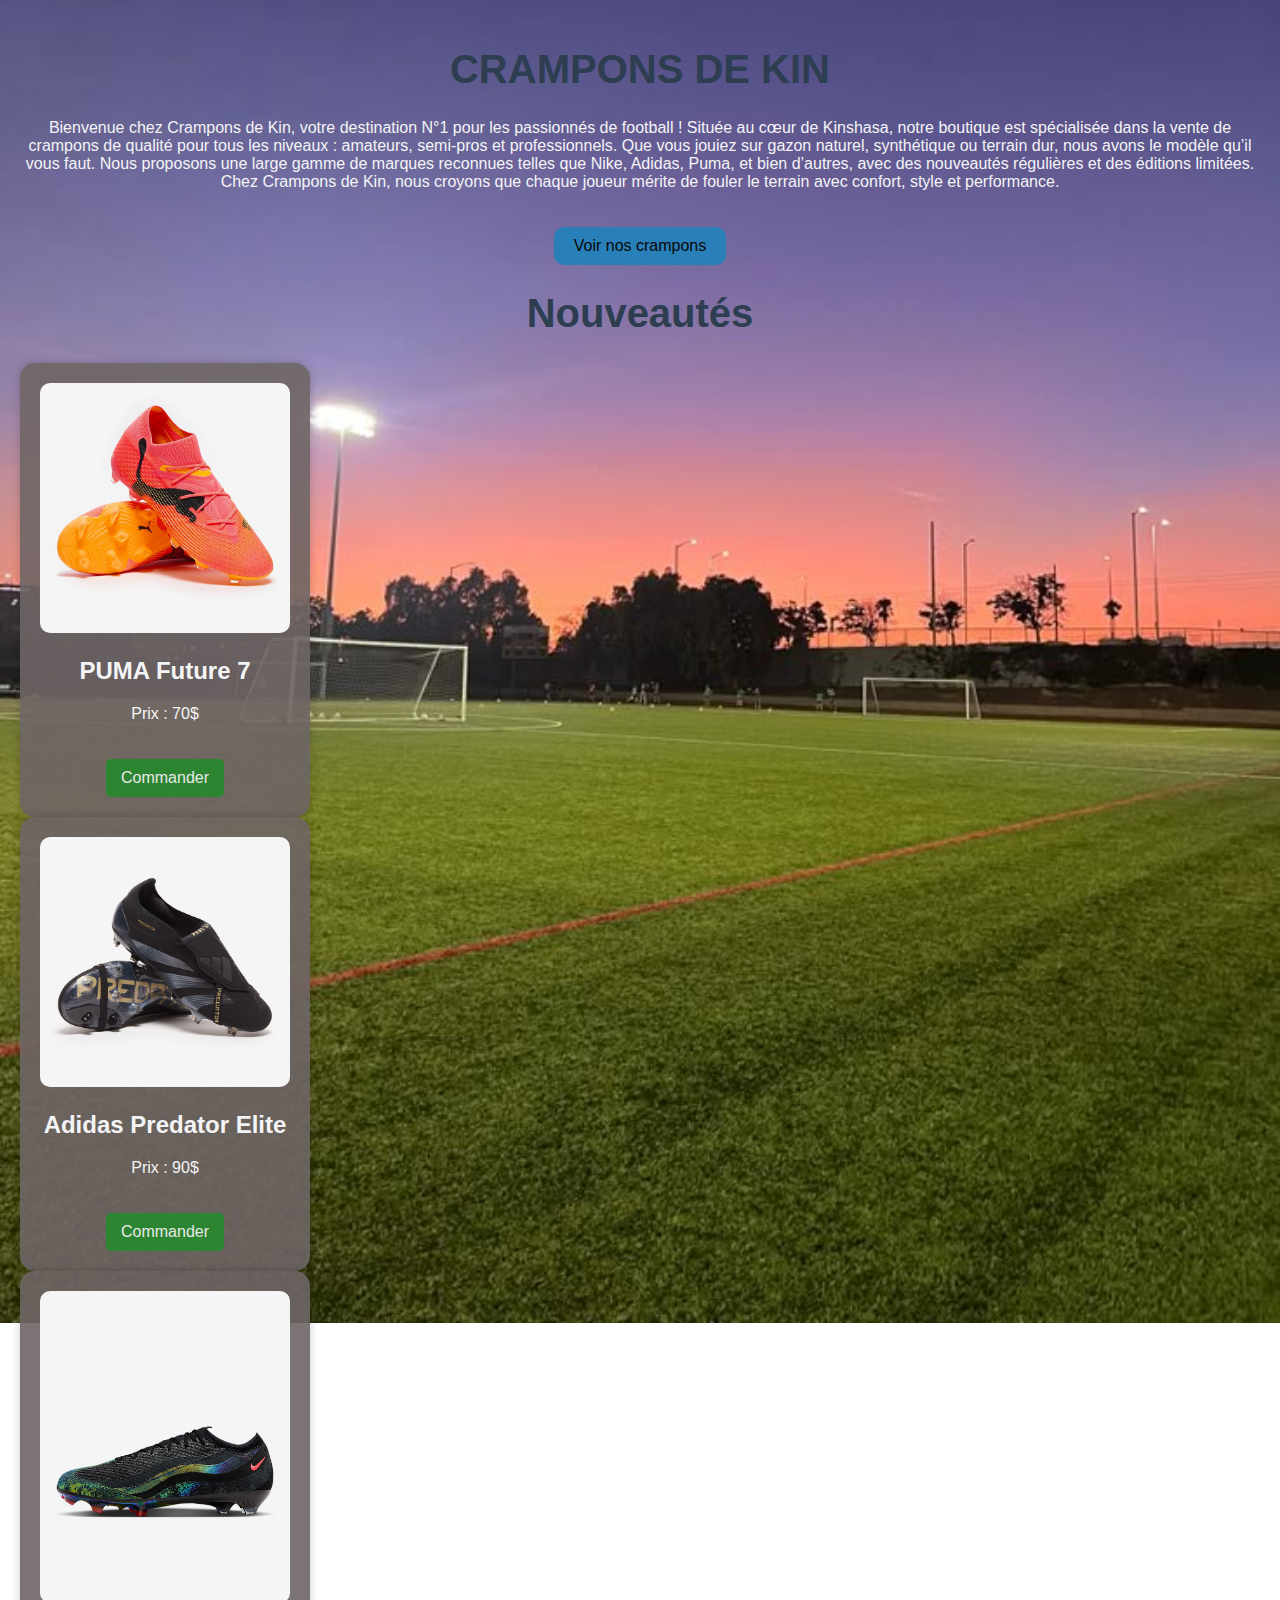
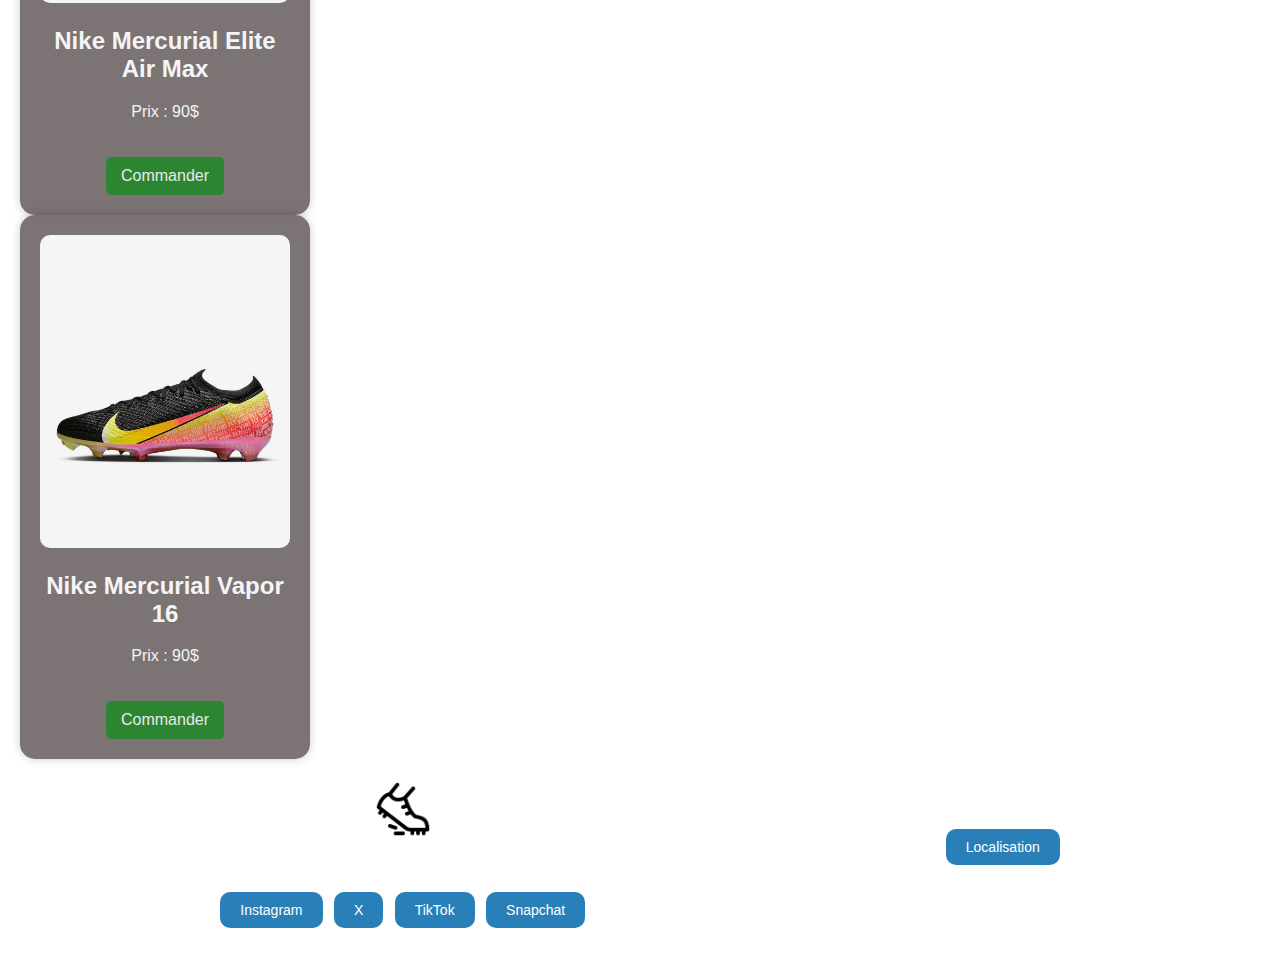
<file: index.html>
<!DOCTYPE html><html lang="fr">
  
<html lang="fr">
<head>
    <meta name="viewport" content="width=device-width, initial-scale=1.0">
    <meta charset="UTF-8"/>
    <meta name="viewport" content="width=device-width, initial-scale=1.0"/>
    <title>Crampons de kin</title>
    <link rel="stylesheet" href="style.css"/>
</head>
<body>
    <div class="overlay"></div>
    <h1>CRAMPONS DE KIN</h1>
    </div>
    <p>Bienvenue chez Crampons de Kin, votre destination N°1 pour les passionnés de football !
Située au cœur de Kinshasa, notre boutique est spécialisée dans la vente de crampons de qualité pour tous les niveaux : amateurs, semi-pros et professionnels. Que vous jouiez sur gazon naturel, synthétique ou terrain dur, nous avons le modèle qu’il vous faut.
Nous proposons une large gamme de marques reconnues telles que Nike, Adidas, Puma, et bien d’autres, avec des nouveautés régulières et des éditions limitées. Chez Crampons de Kin, nous croyons que chaque joueur mérite de fouler le terrain avec confort, style et performance.</p>

<a href="produits.html">Voir nos crampons</a>


  <!-- Formulaire de livraison -->
<div id="formulaire-livraison" class="formulaire-livraison">
  <a href="#" class="fermer">✖</a> 
  <h2>Formulaire de Livraison</h2>
  <form action="formulaire_paiement.html" method="get">
    <label>Nom complet :</label>
    <input type="text" name="nom" required><br><br>

    <label>Adresse :</label>
    <input type="text" name="adresse" required><br><br>

    <label>Référence :</label>
    <input type="text" name="ville" required><br><br>

    <label>Taille :</label>
    <input type="text" name="code_postal" required><br><br>

    <label>Téléphone :</label>
    <input type="tel" name="telephone" required><br><br>

    <button type="submit">Continuer vers le paiement</button>
  </form>
</div>

  <div class="overlay">
    <h1>Nouveautés</h1>

    <div class="produits-container">
      <div class="produit">
        <img src="fond.jpg/Lock into the future wearing PUMA Future 7….jpg" alt="Crampon 1">
        <h2>PUMA Future 7</h2> 
        <p>Prix : 70$</p>
        <a href="#formulaire-livraison" class="btn-commander">Commander</a>
      </div>

      <div class="produit">
        <img src="fond.jpg/Score from anywhere wearing adidas Predator Elite….jpg" alt="Crampon 2"> 
        <h2>Adidas Predator Elite</h2>
        <p>Prix : 90$</p>
        <a href="#formulaire-livraison" class="btn-commander">Commander</a>
      </div>

      <div class="produit">
        <img src="fond.jpg/puma.jpg" alt="Crampon 3"> 
        <h2>Nike Mercurial Elite Air Max</h2>
        <p>Prix : 90$</p>
        <a href="#formulaire-livraison" class="btn-commander">Commander</a>
      </div>

      <div class="produit">
        <img src="fond.jpg/nike.jpg" alt="Crampon 4"> 
        <h2>Nike Mercurial Vapor 16</h2>
        <p>Prix : 90$</p>
        <a href="#formulaire-livraison" class="btn-commander">Commander</a> 
      </div>
    </div>
  </div>
  <footer style="padding: 20px; font-family: Arial; font-size: 14px; color: white;">
  <div style="display: flex; justify-content: space-around; flex-wrap: wrap;">

    <!-- Colonne 1 : logo + réseaux -->
    <div>
      <img src="fond.jpg/6702498.png" alt="Logo" style="width: 60px;"><br>
      crampons de kin
      <p>
        <a href="https://www.instagram.com/mziiiiiii__boys" target="_blank" style="color: white;">Instagram</a> |
<a href="https://twitter.com/Mziiiiiiii_boy" target="_blank" style="color: white;">X</a> |
<a href="https://www.tiktok.com/@mziii_boys" target="_blank" style="color: white;">TikTok</a> |
<a href="https://www.snapchat.com/add/odon_667" target="_blank" style="color: white;">Snapchat</a>
      </p>
    </div>

    <!-- Colonne 3 -->
    <div>
      <strong>Où nous trouver</strong>
      <ul style="list-style: none; padding-left: 0;">
        <li><a href="https://maps.app.goo.gl/a11CD1NcLZYYeCtK8?g_st=com.google.maps.preview.copy" target="_blank" style="color: white;">Localisation</a></li>
      </ul>
    </div>

  </div>
</footer>
</body>
</html>
</file>
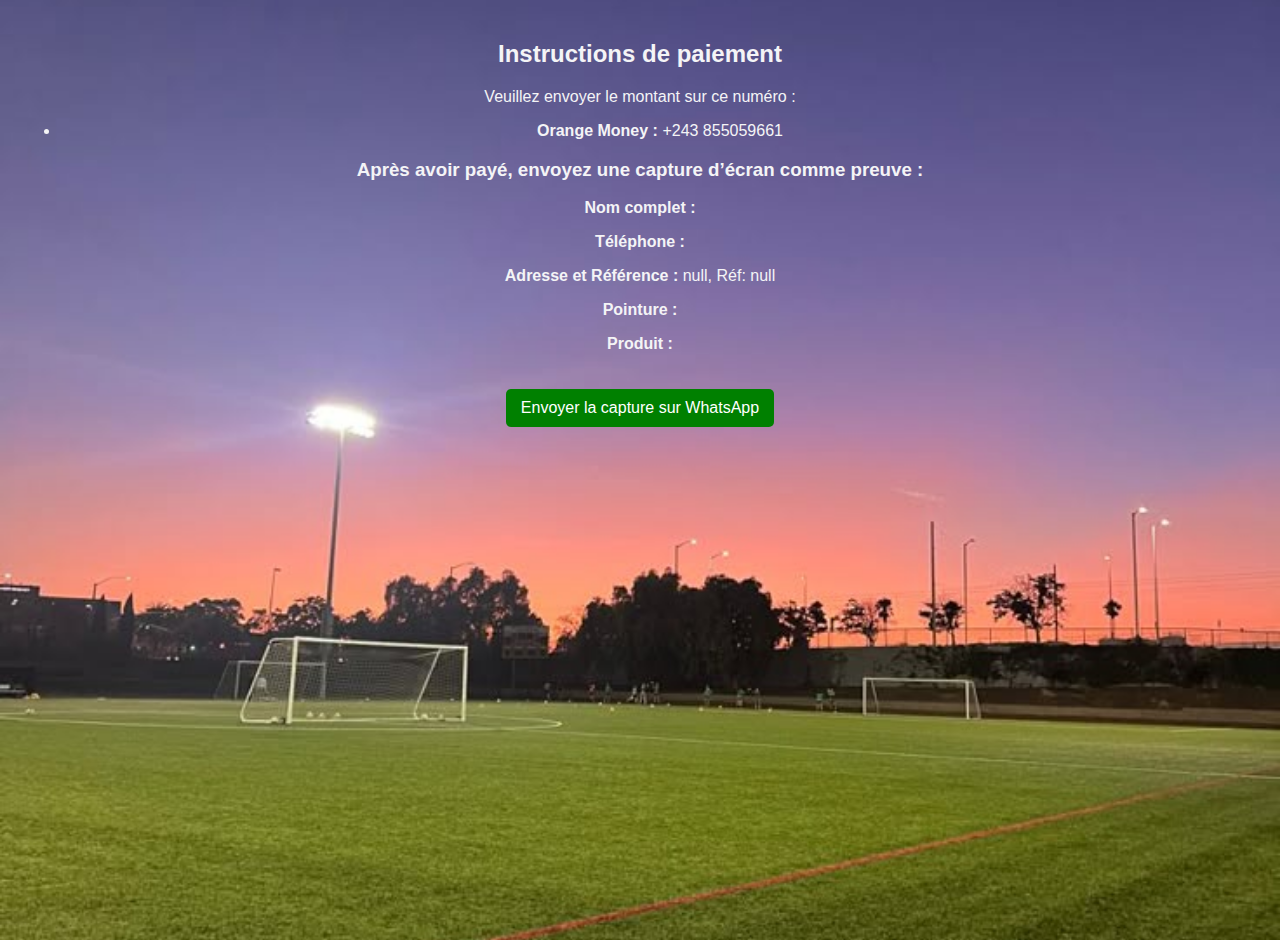
<file: formulaire_paiement.html>
<!DOCTYPE html>
<html lang="fr">
<head>
  <meta charset="UTF-8">
  <meta name="viewport" content="width=device-width, initial-scale=1.0">
  <title>Paiement</title>
  <link rel="stylesheet" href="style.css">
</head>
<body>

<div class="instructions">
  <h2>Instructions de paiement</h2>
  <p>Veuillez envoyer le montant sur ce numéro :</p>

  <ul>
    <li><strong>Orange Money :</strong> +243 855059661</li>
  </ul>

  <h3>Après avoir payé, envoyez une capture d’écran comme preuve :</h3>

  <!-- Infos du client récupérées depuis le formulaire de livraison -->
  <p><strong>Nom complet :</strong> <span id="nomClient"></span></p>
  <p><strong>Téléphone :</strong> <span id="telClient"></span></p>
  <p><strong>Adresse et Référence :</strong> <span id="adresseClient"></span></p>
  <p><strong>Pointure :</strong> <span id="tailleClient"></span></p>
  <p><strong>Produit :</strong> <span id="produitClient"></span></p>

  <!--  Lien WhatsApp -->
  <a id="lienWhatsApp"
     href="#"
     target="_blank"
     style="display:inline-block; padding:10px 15px; background-color:green; color:white; text-decoration:none; border-radius:5px;">
    Envoyer la capture sur WhatsApp
  </a>
</div>

<!--  Script JS  -->
<script>
  function getParam(nom) {
    const urlParams = new URLSearchParams(window.location.search);
    return urlParams.get(nom);
  }

  
  const nom = getParam('nom');
  const tel = getParam('telephone');
  const adresse = getParam('adresse');
  const ville = getParam('ville'); // référence
  const taille = getParam('code_postal'); // pointure
  const produit = getParam('produit');

  
  document.getElementById('nomClient').textContent = nom;
  document.getElementById('telClient').textContent = tel;
  document.getElementById('adresseClient').textContent = `${adresse}, Réf: ${ville}`;
  document.getElementById('tailleClient').textContent = taille;
  document.getElementById('produitClient').textContent = produit;

  
  const message = `Commande crampon:%0A🧑 Nom: ${nom}%0A📞 Téléphone: ${tel}%0A🏠 Adresse: ${adresse}%0A🏷️ Réf: ${ville}%0A👟 Pointure: ${taille}%0A📦 Produit: ${produit}%0A✅ J'ai effectué le paiement, voici la capture.`;

  
  const numeroWhatsApp = "243855059661";
  const lien = `https://wa.me/${numeroWhatsApp}?text=${message}`;

  document.getElementById('lienWhatsApp').href = lien;
</script>

</body>
</html>
</file>
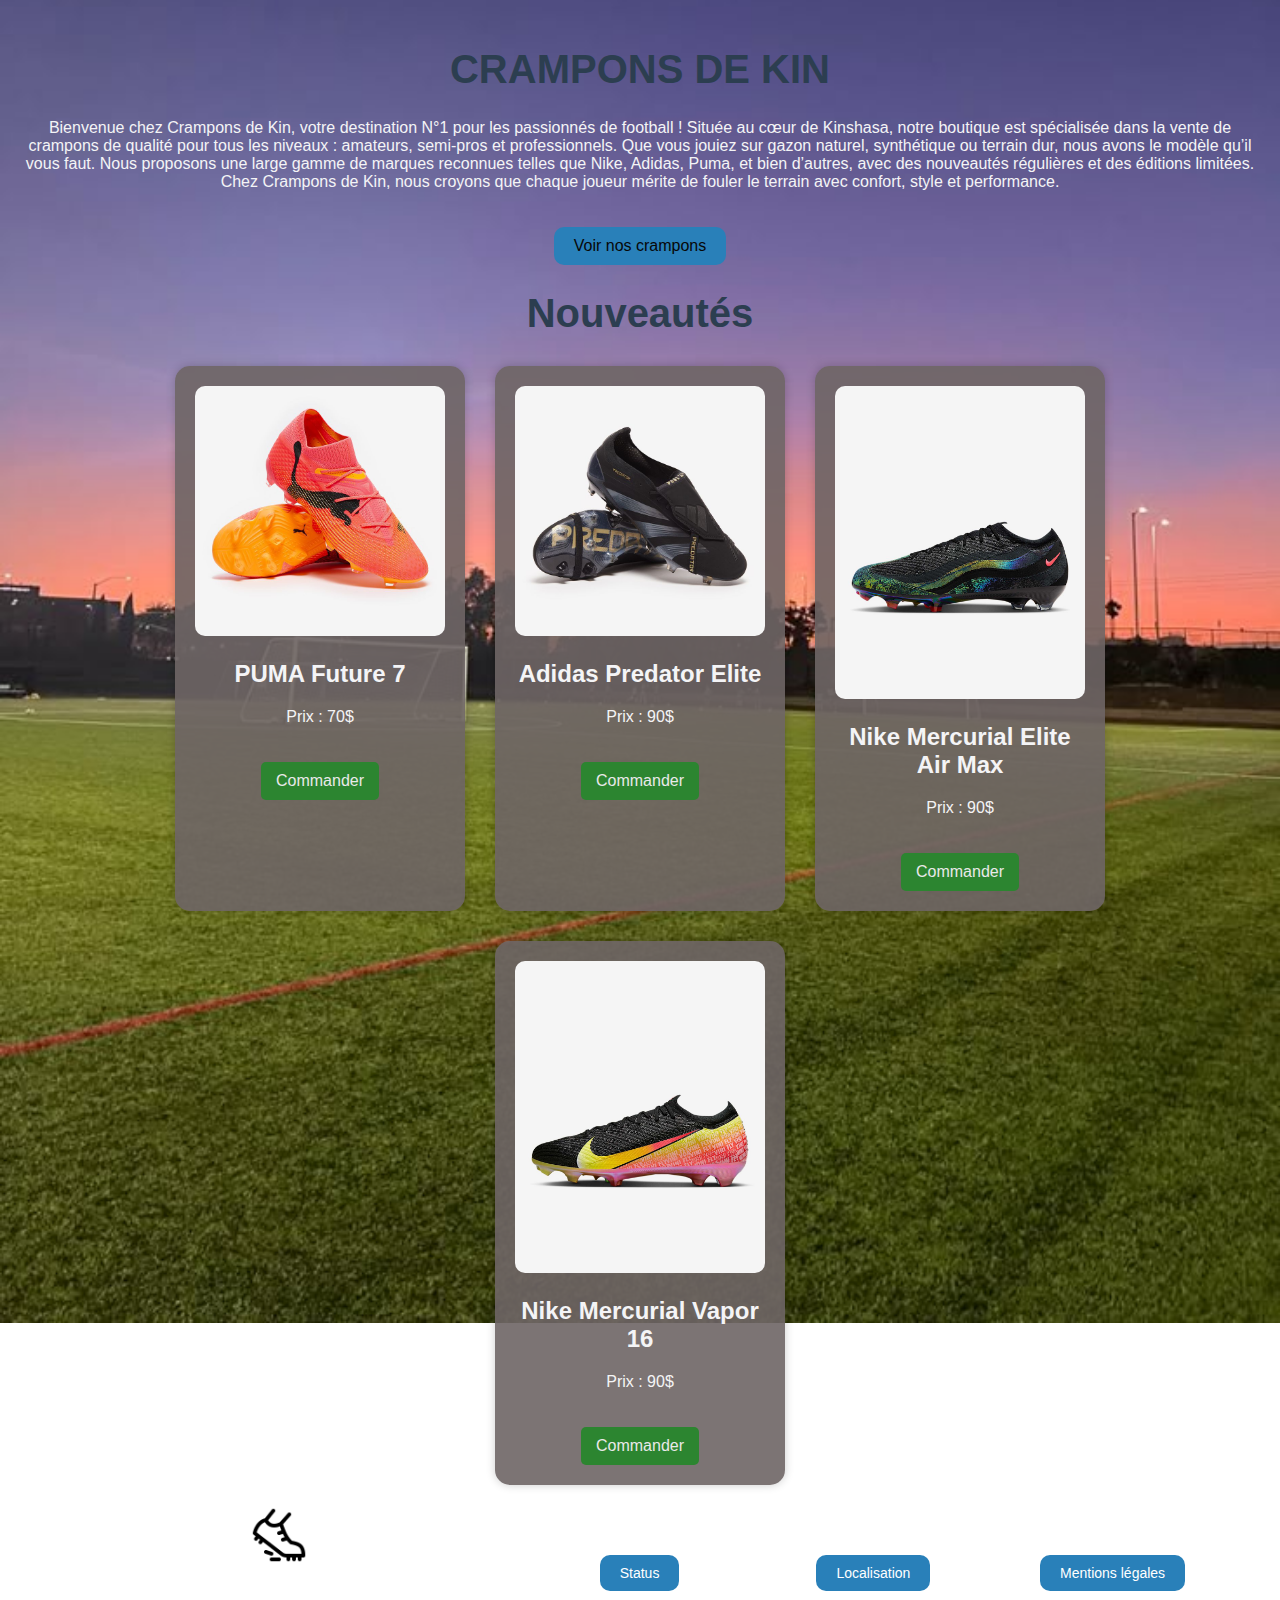
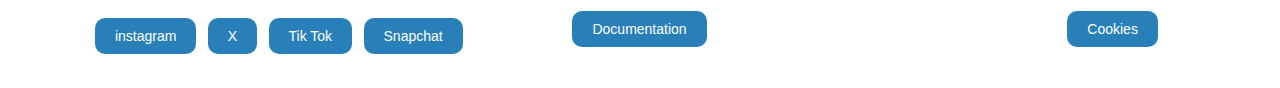
<file: odon.html>
<!DOCTYPE html><html lang="fr">
  
<html lang="fr">
<head>
    <meta charset="UTF-8"/>
    <meta name="viewport" content="width=device-width, initial-scale=1.0"/>
    <title>Mon site</title>
    <link rel="stylesheet" href="style.css"/>
</head>
<body>
    <div class="overlay"></div>
    <h1>CRAMPONS DE KIN</h1>
    </div>
    <p>Bienvenue chez Crampons de Kin, votre destination N°1 pour les passionnés de football !
Située au cœur de Kinshasa, notre boutique est spécialisée dans la vente de crampons de qualité pour tous les niveaux : amateurs, semi-pros et professionnels. Que vous jouiez sur gazon naturel, synthétique ou terrain dur, nous avons le modèle qu’il vous faut.
Nous proposons une large gamme de marques reconnues telles que Nike, Adidas, Puma, et bien d’autres, avec des nouveautés régulières et des éditions limitées. Chez Crampons de Kin, nous croyons que chaque joueur mérite de fouler le terrain avec confort, style et performance.</p>

<a href="produits.html">Voir nos crampons</a>


  <!-- Formulaire de livraison -->
<div id="formulaire-livraison" class="formulaire-livraison">
  <a href="#" class="fermer">✖</a> 
  <h2>Formulaire de Livraison</h2>
  <form action="formulaire_paiement.html" method="get">
    <label>Nom complet :</label>
    <input type="text" name="nom" required><br><br>

    <label>Adresse :</label>
    <input type="text" name="adresse" required><br><br>

    <label>Référence :</label>
    <input type="text" name="ville" required><br><br>

    <label>Taille :</label>
    <input type="text" name="code_postal" required><br><br>

    <label>Téléphone :</label>
    <input type="tel" name="telephone" required><br><br>

    <button type="submit">Continuer vers le paiement</button>
  </form>
</div>

  <div class="overlay">
    <h1>Nouveautés</h1>

    <div class="produits">
      <div class="produit">
        <img src="fond.jpg/Lock into the future wearing PUMA Future 7….jpg" alt="Crampon 1">
        <h2>PUMA Future 7</h2> 
        <p>Prix : 70$</p>
        <a href="#formulaire-livraison" class="btn-commander">Commander</a>
      </div>

      <div class="produit">
        <img src="fond.jpg/Score from anywhere wearing adidas Predator Elite….jpg" alt="Crampon 2"> 
        <h2>Adidas Predator Elite</h2>
        <p>Prix : 90$</p>
        <a href="#formulaire-livraison" class="btn-commander">Commander</a>
      </div>

      <div class="produit">
        <img src="fond.jpg/puma.jpg" alt="Crampon 3"> 
        <h2>Nike Mercurial Elite Air Max</h2>
        <p>Prix : 90$</p>
        <a href="#formulaire-livraison" class="btn-commander">Commander</a>
      </div>

      <div class="produit">
        <img src="fond.jpg/nike.jpg" alt="Crampon 4"> 
        <h2>Nike Mercurial Vapor 16</h2>
        <p>Prix : 90$</p>
        <a href="#formulaire-livraison" class="btn-commander">Commander</a> 
      </div>
    </div>
  </div>
  <footer style="padding: 20px; font-family: Arial; font-size: 14px; color: white;">
  <div style="display: flex; justify-content: space-around; flex-wrap: wrap;">

    <!-- Colonne 1 : logo + réseaux -->
    <div>
      <img src="fond.jpg/6702498.png" alt="Logo" style="width: 60px;"><br>
      crampons de kin
      <p>
        <a href="#" style="color: white;">instagram</a> |
        <a href="#" style="color: white;">X</a> |
        <a href="#" style="color: white;">Tik Tok</a> |
        <a href="#" style="color: white;">Snapchat</a>
      </p>
    </div>

    <!-- Colonne 2 -->
    <div>
      <strong>Contactez Nous</strong>
      <ul style="list-style: none; padding-left: 0;">
        <li><a href="#" style="color: white;">Status</a></li>
        <li><a href="#" style="color: white;">Documentation</a></li>
      </ul>
    </div>

    <!-- Colonne 3 -->
    <div>
      <strong>Où nous trouver</strong>
      <ul style="list-style: none; padding-left: 0;">
        <li><a href="#" style="color: white;">Localisation</a></li>
        
      </ul>
    </div>

    <!-- Colonne 4 -->
    <div>
      <strong>Autres</strong>
      <ul style="list-style: none; padding-left: 0;">
        <li><a href="#" style="color: white;">Mentions légales</a></li>
        <li><a href="#" style="color: white;">Cookies</a></li>
      </ul>
    </div>

  </div>
</footer>
</body>
</html>
</file>
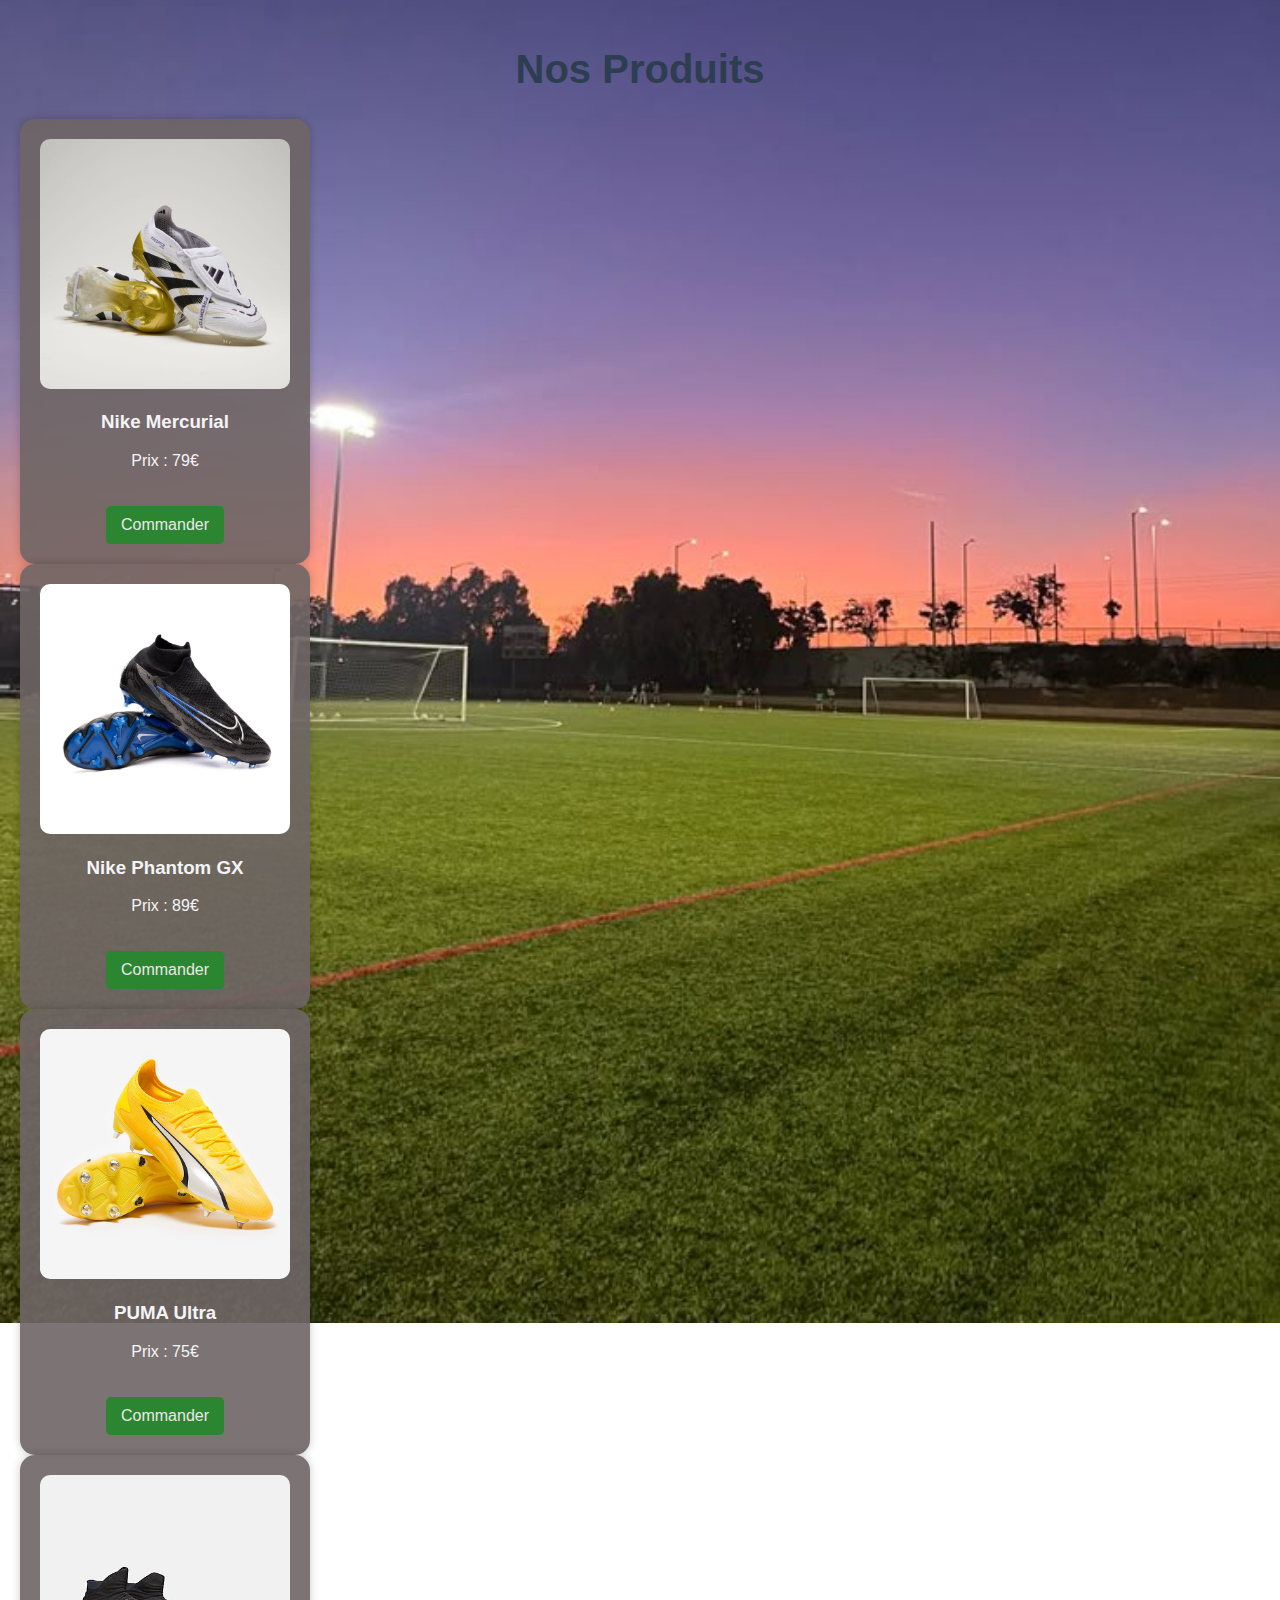
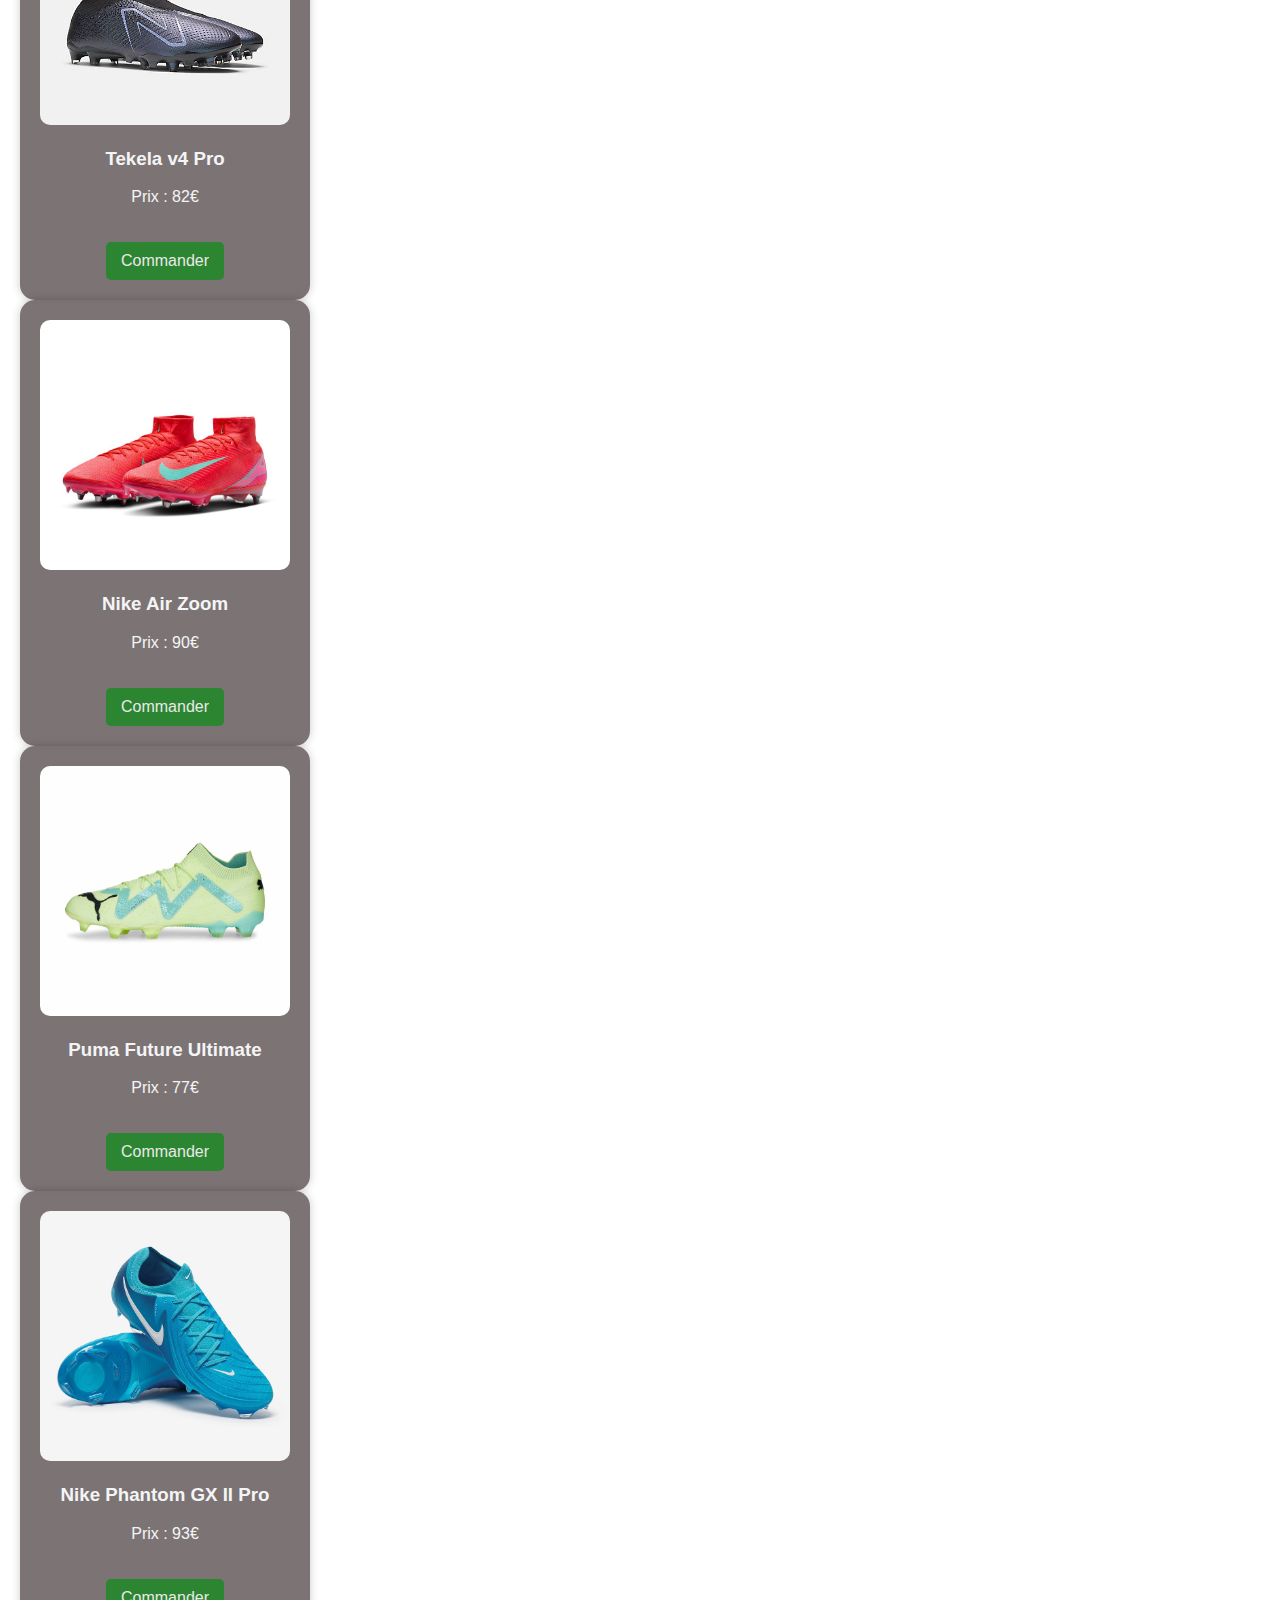
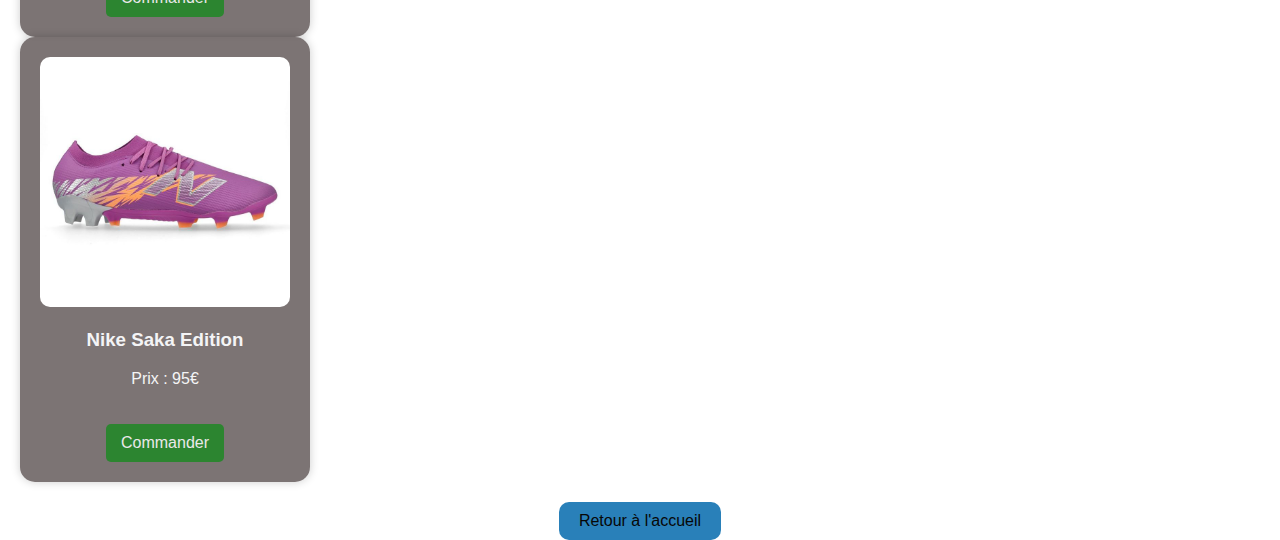
<file: produits.html>
<!DOCTYPE html>
<html lang="fr">
<head>
  <meta name="viewport" content="width=device-width, initial-scale=1.0">
  <meta charset="UTF-8">
  <title>Nos Produits</title>
  <link rel="stylesheet" href="style.css">
</head>
<body>

<!-- Formulaire de livraison -->
<div id="formulaire-livraison" class="formulaire-livraison" style="display: none;">
  <a href="#" class="fermer" onclick="fermerFormulaireLivraison()">✖</a>
  <h2>Formulaire de Livraison</h2>
  <form action="formulaire_paiement.html" method="get">
    <label for="nom">Nom complet :</label>
    <input type="text" name="nom" id="nom" required>

    <label for="adresse">Adresse :</label>
    <input type="text" name="adresse" id="adresse" required>

    <label for="ville">Référence :</label>
    <input type="text" name="ville" id="ville" required>

    <label for="code_postal">Taille :</label>
    <input type="text" name="code_postal" id="code_postal" required>

    <label for="telephone">Téléphone :</label>
    <input type="tel" name="telephone" id="telephone" required>

    <!-- Crampon sélectionné -->
    <input type="hidden" name="produit" id="produit-selectionne">

    <button type="submit">Continuer vers le paiement</button>
  </form>
</div>

<h1>Nos Produits</h1>

<div class="produits-container">
  <div class="produit">
    <img src="fond.jpg/adi.jpg" alt="Nike Mercurial">
    <h3>Nike Mercurial</h3>
    <p>Prix : 79€</p>
    <a href="#formulaire-livraison" class="btn-commander" onclick="choisirCrampon('Nike Mercurial'); afficherFormulaireLivraison();">Commander</a>
  </div>

  <div class="produit">
    <img src="fond.jpg/Bota de fútbol Nike Phantom GX Elite Dynamic Fit….jpg" alt="Nike Phantom GX">
    <h3>Nike Phantom GX</h3>
    <p>Prix : 89€</p> 
    <a href="#formulaire-livraison" class="btn-commander" onclick="choisirCrampon('Nike Phantom GX'); afficherFormulaireLivraison();">Commander</a>
  </div>

  <div class="produit">
    <img src="fond.jpg/Accelerate to the next level wearing PUMA Ultra… (1) - Copie.jpg" alt="PUMA Ultra">
    <h3>PUMA Ultra</h3>
    <p>Prix : 75€</p>
    <a href="#formulaire-livraison" class="btn-commander" onclick="choisirCrampon('PUMA Ultra'); afficherFormulaireLivraison();">Commander</a>
  </div>

  <div class="produit">
    <img src="fond.jpg/Tekela v4 Pro FG - Copie.jpg" alt="Tekela v4 Pro">
    <h3>Tekela v4 Pro</h3>
    <p>Prix : 82€</p>
    <a href="#formulaire-livraison" class="btn-commander" onclick="choisirCrampon('Tekela v4 Pro'); afficherFormulaireLivraison();">Commander</a>
  </div>

  <div class="produit">
    <img src="fond.jpg/Nike Air Zo.jpg" alt="Nike Air Zoom">
    <h3>Nike Air Zoom</h3>
    <p>Prix : 90€</p>
    <a href="#formulaire-livraison" class="btn-commander" onclick="choisirCrampon('Nike Air Zoom'); afficherFormulaireLivraison();">Commander</a>
  </div>

  <div class="produit">
    <img src="fond.jpg/Souliers de foot à crampons Puma Future Ultimate… - Copie.jpg" alt="Puma Future Ultimate">
    <h3>Puma Future Ultimate</h3>
    <p>Prix : 77€</p>
    <a href="#formulaire-livraison" class="btn-commander" onclick="choisirCrampon('Puma Future Ultimate'); afficherFormulaireLivraison();">Commander</a>
  </div>

  <div class="produit">
    <img src="fond.jpg/Create brilliance wearing Nike Phantom GX II Pro… - Copie.jpg" alt="Nike Phantom GX II Pro">
    <h3>Nike Phantom GX II Pro</h3>
    <p>Prix : 93€</p>
    <a href="#formulaire-livraison" class="btn-commander" onclick="choisirCrampon('Nike Phantom GX II Pro'); afficherFormulaireLivraison();">Commander</a>
  </div>

  <div class="produit">
    <img src="fond.jpg/Ces chassures sont portées par Bukayo Saka et….jpg" alt="Nike Saka Edition">
    <h3>Nike Saka Edition</h3>
    <p>Prix : 95€</p>
    <a href="#formulaire-livraison" class="btn-commander" onclick="choisirCrampon('Nike Saka Edition'); afficherFormulaireLivraison();">Commander</a>
  </div>
</div>

<a href="index.html" class="btn">Retour à l'accueil</a> 

<!-- Script JS -->
<script>
  function choisirCrampon(nomProduit) {
    document.getElementById('produit-selectionne').value = nomProduit;
  }

  function afficherFormulaireLivraison() {
    document.getElementById('formulaire-livraison').style.display = 'block';
  }

  function fermerFormulaireLivraison() {
    document.getElementById('formulaire-livraison').style.display = 'none';
  }
</script>

</body>
</html>
</file>
<file: style.css>
body {
  font-family: Arial, sans-serif;
  background-image: url("fond.jpg/imagesfondproduits.jpg");
  background-size: cover;
  background-position: center;
  background-repeat: no-repeat;
  height: 100vh;
  margin: 0;
  padding: 20px;
  overflow-y: auto;
  color: lab(96.24% 0.36 -0.97);
  text-align: center;
  animation: slideDown 3s ease-out;
}

h1 {
  color: #2c3e50;
  font-size: 2.5em;
  animation: slideDown 2s ease-out;
}

/* Animation */
@keyframes slideDown {
  from {
    opacity: 0;
    transform: translateY(-50px);
  }
  to {
    opacity: 1;
    transform: translateY(0);
  }
}
.produits {
  display: flex;
  justify-content: center;
  gap: 30px;
  flex-wrap: wrap;
  margin-top: 30px;
}

.produit {
  background-color: rgba(110, 101, 101, 0.9);
  border-radius: 15px;
  padding: 20px;
  width: 250px;
  text-align: center;
  box-shadow: 0 0 10px rgba(0,0,0,0.2);
  transition: transform 0.3s;
}

.produit img {
  width: 100%;
  height: auto;
  border-radius: 10px;
}

.produit:hover {
  transform: scale(1.05);
}

.produit button {
  margin-top: 10px;
  padding: 10px 20px;
  background-color: #27ae60;
  border: none;
  color: white;
  border-radius: 8px;
  cursor: pointer;
  transition: background-color 0.3s;
}

.produit button:hover {
  background-color: #1e8449;
}
a {
  display: inline-block;
  margin-top: 20px;
  padding: 10px 20px;
  background-color: #2980b9;
  color: rgb(7, 7, 7);
  text-decoration: none;
  border-radius: 10px;
  transition: background-color 0.3s;
}

a:hover {
  background-color: #1c5980;
}
html {
  scroll-behavior: smooth;
}

/* === Formulaire de livraison === */
.btn-commander {
  display: inline-block;
  background-color: #2c8530;
  color: rgb(234, 233, 233);
  padding: 10px 15px;
  text-decoration: none;
  border-radius: 5px;
}

.formulaire-livraison {
  display: none;
  position: fixed;
  top: 50%;
  left: 50%;
  width: 300px;
  padding: 20px;
  background: rgb(126, 138, 120);
  border: 2px solid #141212;
  border-radius: 10px;
  transform: translate(-50%, -50%);
  z-index: 1000;
  box-shadow: 0 0 10px rgba(0,0,0,0.3);
}

#formulaire-livraison:target {
  display: block;
}

.fermer {
  position: absolute;
  top: 10px;
  right: 10px;
  text-decoration: none;
  font-size: 18px;
  color: #565555;
}

.fermer:hover {
  color: rgb(253, 73, 73);
}


/* === Formulaire de paiement (isolé et propre) === */
.payment-container {
    background: white;
    padding: 30px;
    border-radius: 10px;
    box-shadow: 0 0 15px rgba(0, 0, 0, 0.1);
    width: 350px;
    margin: auto;
}

.payment-container h2 {
    text-align: center;
    margin-bottom: 20px;
    color: #333;
}

.payment-container form label {
    display: block;
    margin-bottom: 5px;
    font-weight: bold;
}

.payment-container form input,
.payment-container form select {
    width: 100%;
    padding: 10px;
    margin-bottom: 15px;
    border: 1px solid #ccc;
    border-radius: 5px;
}

.payment-container form button {
    width: 100%;
    padding: 10px;
    background-color: #ff6b00;
    color: white;
    border: none;
    border-radius: 5px;
    font-size: 16px;
    cursor: pointer;
    transition: background 0.3s ease;
}

.payment-container form button:hover {
    background-color: #e65c00;
}
</file>
